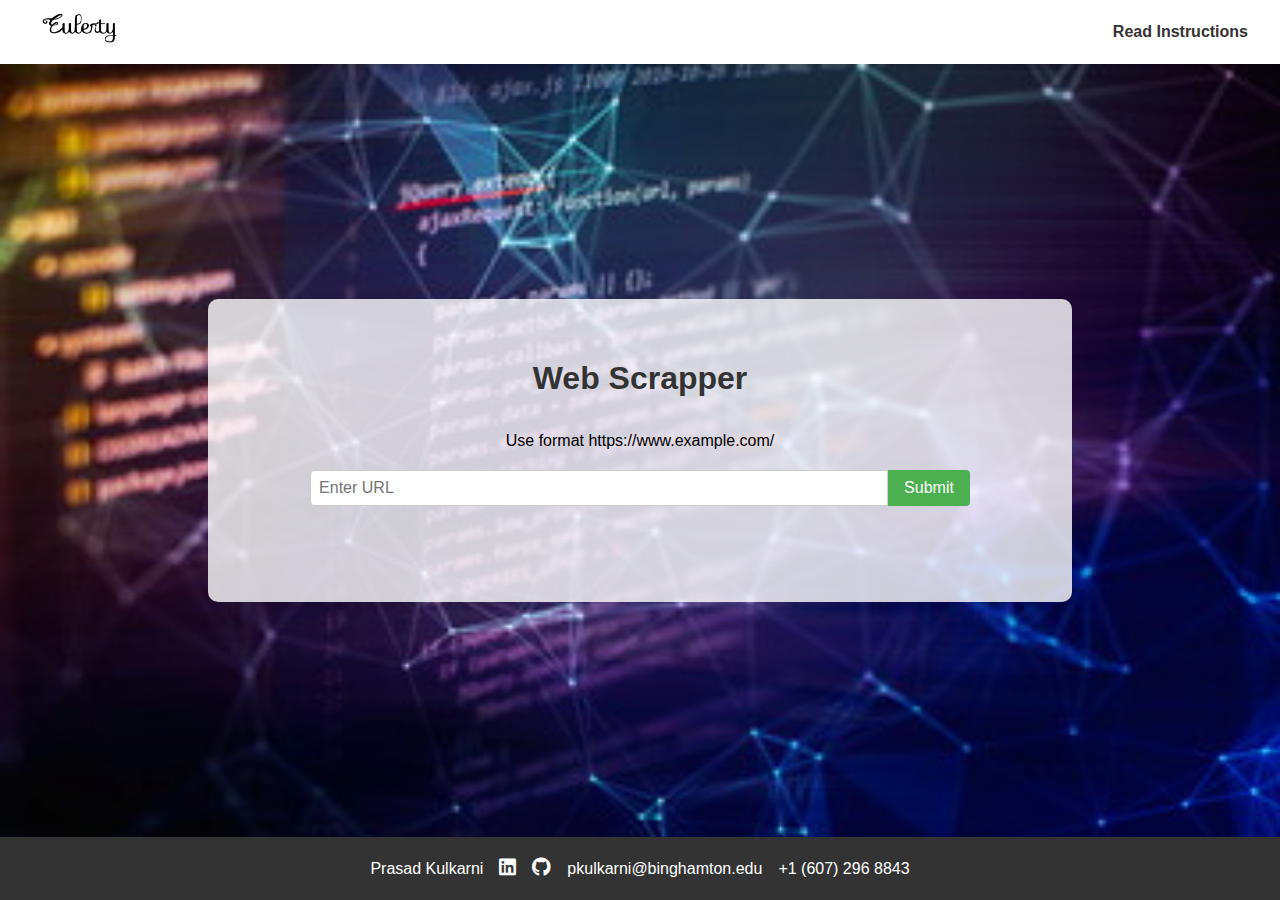
<file: src/main/webapp/index.html>
<!DOCTYPE html>
<html lang="en">
<head>
    <meta charset="UTF-8">
    <meta name="viewport" content="width=device-width, initial-scale=1.0">
    <title>Eulerity Take-Home Challenge</title>
    <link rel="stylesheet" href="styles.css">
    <link rel="stylesheet" href="index.css">
    <link rel="stylesheet" href="https://cdnjs.cloudflare.com/ajax/libs/font-awesome/6.0.0-beta3/css/all.min.css">
</head>
<body>
    <nav class="navbar">
        <div class="navbar-logo">
            <img src="./Images/Eulerity-Logo.png" alt="Eulerity Logo" class="logo">
        </div>
        <ul class="navbar-links">
            <li><a href="instructions.html">Read Instructions</a></li>
        </ul>
    </nav>
    <div class="main-content">
        <div class="main-background">
            <main>
                <h1>Web Scrapper</h1>
                <p>Use format https://www.example.com/</p>
                <div class="input-container">
                    <input type="text" name="url" placeholder="Enter URL">
                    <button type="button">Submit</button>
                </div>
                <p id="error-message" style="color: red; display: none;">Please use a valid URL</p>
                <ul class="results"></ul>
            </main>
        </div>
    </div>
    <footer>
        <div class="footer-content">
            <span>Prasad Kulkarni</span>
            <a href="https://www.linkedin.com/in/prasadkulkarni2714/" target="_blank" rel="noopener noreferrer"><i class="fab fa-linkedin"></i></a>
            <a href="https://github.com/iampk14" target="_blank" rel="noopener noreferrer"><i class="fab fa-github"></i></a>
            <span>pkulkarni@binghamton.edu</span>
            <span>+1 (607) 296 8843</span>
        </div>
    </footer>
    <div id="loading" style="display: none;">
        <div class="spinner"></div>
        <p>Scraping in progress...</p>
    </div>
    <script src="script.js"></script>
</body>
</html>
</file>
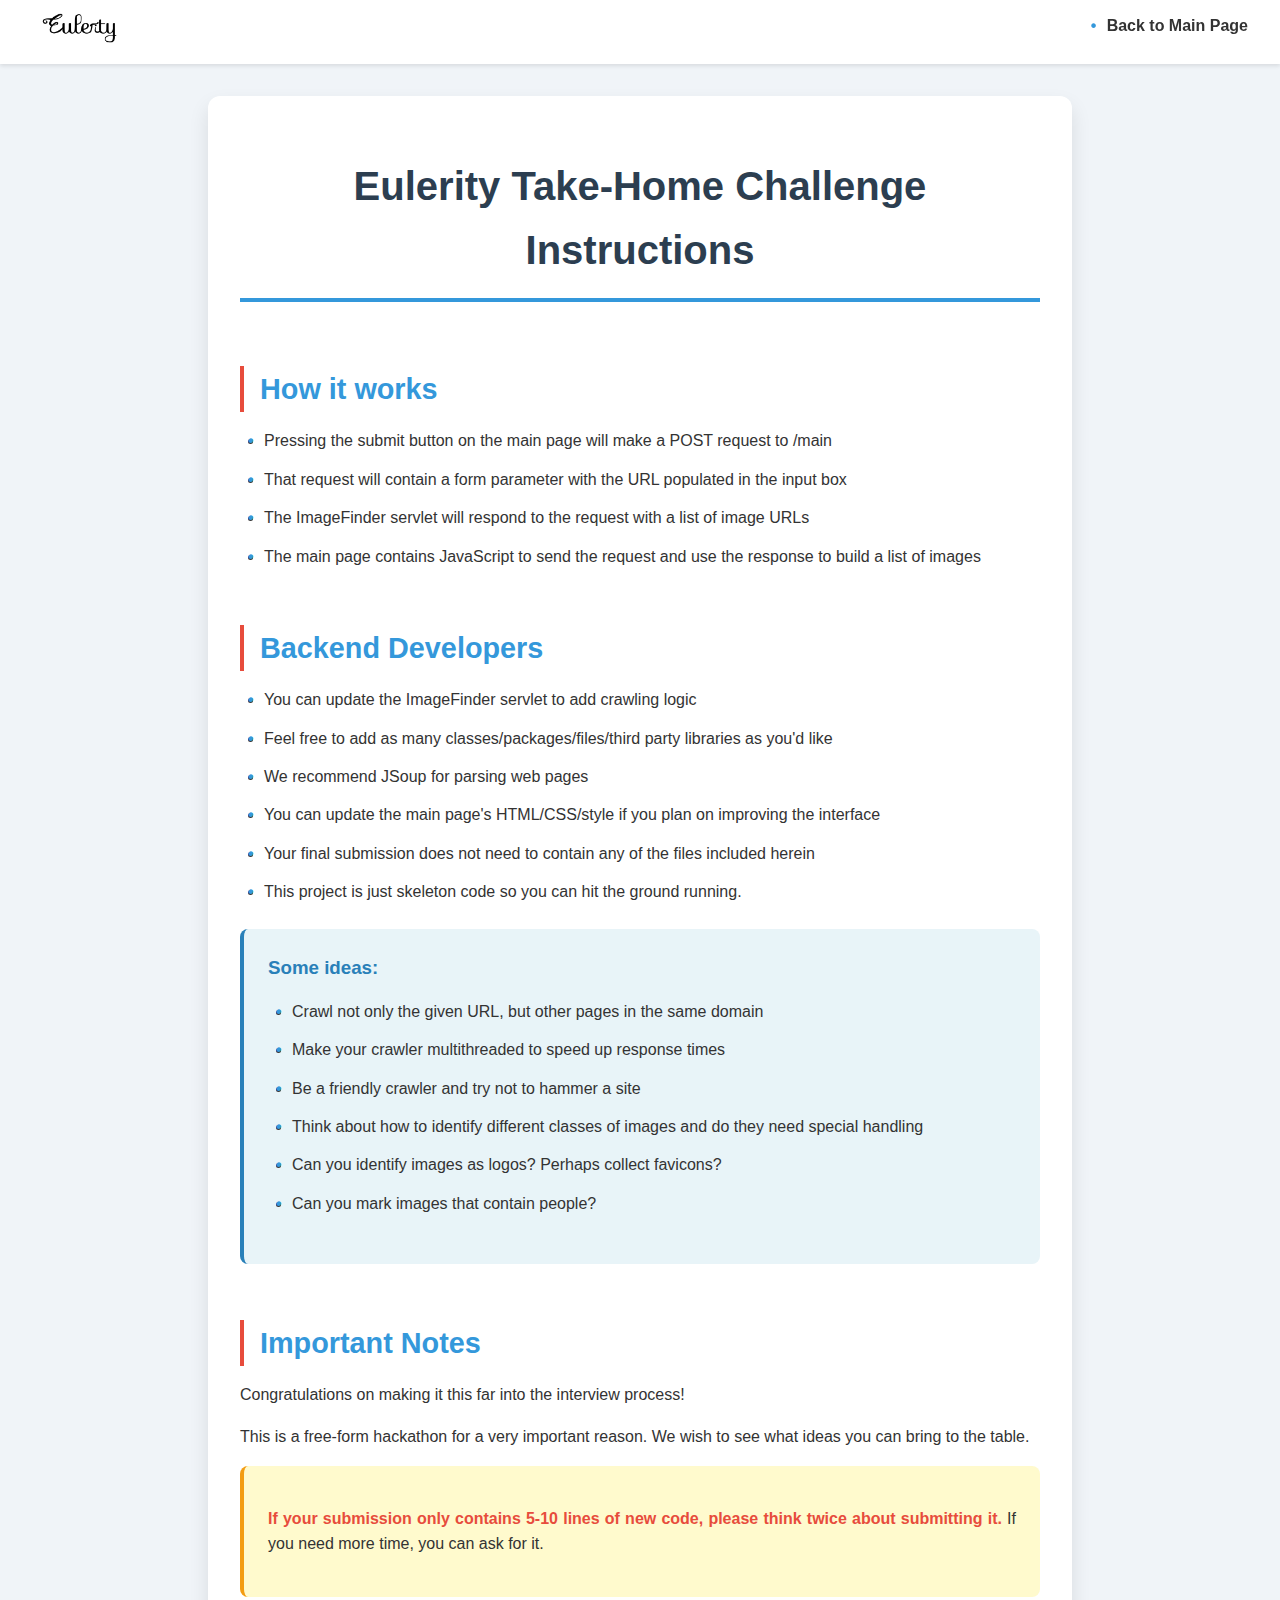
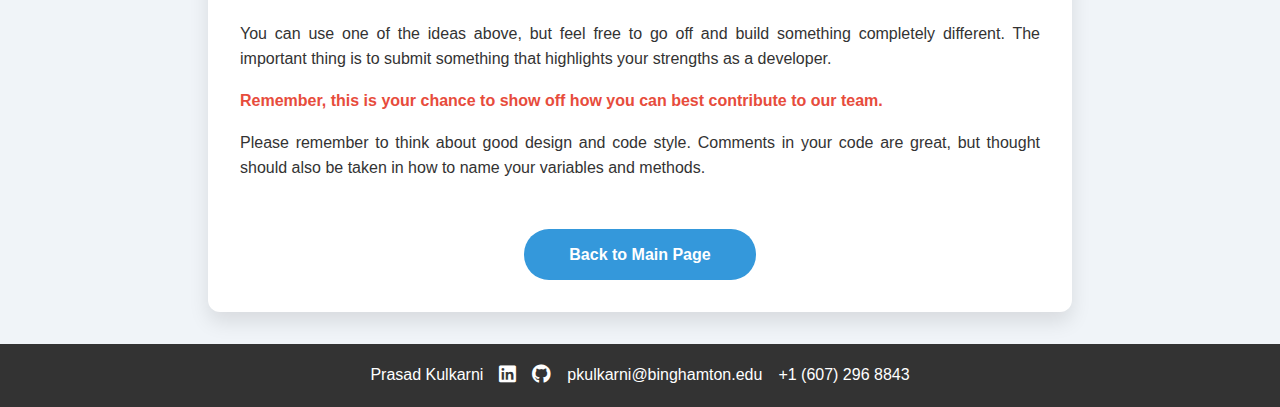
<file: src/main/webapp/instructions.html>
<!DOCTYPE html>
<html lang="en">
<head>
    <meta charset="UTF-8">
    <meta name="viewport" content="width=device-width, initial-scale=1.0">
    <title>Challenge Instructions - Eulerity Take-Home Challenge</title>
    <link rel="stylesheet" href="styles.css">
    <link rel="stylesheet" href="instructions.css">
    <link rel="stylesheet" href="https://cdnjs.cloudflare.com/ajax/libs/font-awesome/6.0.0-beta3/css/all.min.css">
</head>
<body>
    <nav class="navbar">
        <div class="navbar-logo">
            <img src="./Images/Eulerity-Logo.png" alt="Eulerity Logo" class="logo">
        </div>
        <ul class="navbar-links">
            <li><a href="index.html">Back to Main Page</a></li>
        </ul>
    </nav>
    <div class="main-content">
        <h1>Eulerity Take-Home Challenge Instructions</h1>

        <section>
            <h2>How it works</h2>
            <ul>
                <li>Pressing the submit button on the main page will make a POST request to /main</li>
                <li>That request will contain a form parameter with the URL populated in the input box</li>
                <li>The ImageFinder servlet will respond to the request with a list of image URLs</li>
                <li>The main page contains JavaScript to send the request and use the response to build a list of images</li>
            </ul>
        </section>

        <section>
            <h2>Backend Developers</h2>
            <ul>
                <li>You can update the ImageFinder servlet to add crawling logic</li>
                <li>Feel free to add as many classes/packages/files/third party libraries as you'd like</li>
                <li>We recommend JSoup for parsing web pages</li>
                <li>You can update the main page's HTML/CSS/style if you plan on improving the interface</li>
                <li>Your final submission does not need to contain any of the files included herein</li>
                <li>This project is just skeleton code so you can hit the ground running.</li>
            </ul>
        </section>

        <section class="idea-list">
            <h3>Some ideas:</h3>
            <ul>
                <li>Crawl not only the given URL, but other pages in the same domain</li>
                <li>Make your crawler multithreaded to speed up response times</li>
                <li>Be a friendly crawler and try not to hammer a site</li>
                <li>Think about how to identify different classes of images and do they need special handling</li>
                <li>Can you identify images as logos? Perhaps collect favicons?</li>
                <li>Can you mark images that contain people?</li>
            </ul>
        </section>

        <section>
            <h2>Important Notes</h2>
            <p>Congratulations on making it this far into the interview process!</p>
            <p>This is a free-form hackathon for a very important reason. We wish to see what ideas you can bring to the table.</p>
            <div class="highlight">
                <p><strong>If your submission only contains 5-10 lines of new code, please think twice about submitting it.</strong> If you need more time, you can ask for it.</p>
            </div>
            <p>You can use one of the ideas above, but feel free to go off and build something completely different. The important thing is to submit something that highlights your strengths as a developer.</p>
            <p><strong>Remember, this is your chance to show off how you can best contribute to our team.</strong></p>
            <p>Please remember to think about good design and code style. Comments in your code are great, but thought should also be taken in how to name your variables and methods.</p>
        </section>

        <a href="index.html" class="back-link">Back to Main Page</a>
    </div>
    <footer>
        <div class="footer-content">
            <span>Prasad Kulkarni</span>
            <a href="https://www.linkedin.com/in/prasadkulkarni2714/" target="_blank" rel="noopener noreferrer"><i class="fab fa-linkedin"></i></a>
            <a href="https://github.com/iampk14" target="_blank" rel="noopener noreferrer"><i class="fab fa-github"></i></a>
            <span>pkulkarni@binghamton.edu</span>
            <span>+1 (607) 296 8843</span>
        </div>
    </footer>
</body>
</html>
</file>
<file: src/main/webapp/styles.css>
html, body {
    height: 100%;
    margin: 0;
    padding: 0;
}

body {
    display: flex;
    flex-direction: column;
    font-family: Arial, sans-serif;
    line-height: 1.6;
}

.navbar {
    background-color: #ffffff;
    box-shadow: 0 2px 4px rgba(0, 0, 0, 0.1);
    display: flex;
    justify-content: space-between;
    align-items: center;
    padding: 0.5rem 2rem;
    position: sticky;
    top: 0;
    z-index: 1000;
}

.navbar-logo img {
    height: 40px;
}

.navbar-links {
    list-style-type: none;
    display: flex;
    margin: 0;
    padding: 0;
}

.navbar-links li {
    margin-left: 1rem;
}

.navbar-links a {
    text-decoration: none;
    color: #333;
    font-weight: bold;
    transition: color 0.3s;
}

.navbar-links a:hover {
    color: #4CAF50;
}

.main-content {
    flex: 1;
    display: flex;
    flex-direction: column;
}

footer {
    background-color: #333;
    color: white;
    padding: 1rem;
}

.footer-content {
    display: flex;
    justify-content: center;
    align-items: center;
    flex-wrap: wrap;
    gap: 1rem;
}

.footer-content a {
    color: white;
    text-decoration: none;
    font-size: 1.2rem;
}

.footer-content a:hover {
    color: #4CAF50;
}

@media (max-width: 768px) {
    .navbar {
        flex-direction: column;
        padding: 1rem;
    }

    .navbar-logo {
        margin-bottom: 1rem;
    }

    .navbar-links {
        flex-direction: column;
        align-items: center;
    }

    .navbar-links li {
        margin: 0.5rem 0;
    }

    .footer-content {
        flex-direction: column;
        gap: 0.5rem;
    }
}
</file>
<file: src/main/webapp/index.css>
.main-background {
    background-image: url('./Images/background.jpg');
    background-size: cover;
    background-position: center;
    background-repeat: no-repeat;
    flex: 1;
    display: flex;
    align-items: center;
    justify-content: center;
    padding: 3rem;
}

p {
    text-align: center;
    width: 100%; /* Ensure the paragraph takes full width of its container */
    margin: 0 auto; /* Center the paragraph horizontally */
}

/* Add specific styling for the "Use format" paragraph */
main > p:first-of-type {
    margin-bottom: 1rem; /* Add some space below the "Use format" text */
}

#loading {
    position: fixed;
    top: 0;
    left: 0;
    width: 100%;
    height: 100%;
    background-color: rgba(0, 0, 0, 0.5);
    display: flex;
    flex-direction: column;
    justify-content: center;
    align-items: center;
    z-index: 1000;
}

.spinner {
    border: 4px solid #f3f3f3;
    border-top: 4px solid #3498db;
    border-radius: 50%;
    width: 40px;
    height: 40px;
    animation: spin 1s linear infinite;
}

@keyframes spin {
    0% { transform: rotate(0deg); }
    100% { transform: rotate(360deg); }
}

#loading p {
    color: white;
    margin-top: 10px;
}

main {
    background-color: rgba(255, 255, 255, 0.8);
    padding: 2rem;
    border-radius: 10px;
    box-shadow: 0 0 10px rgba(0, 0, 0, 0.1);
    max-width: 800px;
    width: 90%;
    display: flex; /* Add this */
    flex-direction: column; /* Add this */
    align-items: center; /* Add this */
}

.input-container {
    display: flex;
    justify-content: center;
    margin-bottom: 1rem;
    width: 100%; /* Ensure full width */
}

input[type="text"] {
    width: 70%;
    padding: 0.5rem;
    font-size: 1rem;
    border: 1px solid #ccc;
    border-radius: 4px 0 0 4px;
}

button {
    background-color: #4CAF50;
    color: white;
    border: none;
    padding: 0.5rem 1rem;
    font-size: 1rem;
    cursor: pointer;
    transition: background-color 0.3s;
    border-radius: 0 4px 4px 0;
}

button:hover {
    background-color: #45a049;
}

.results {
    display: flex; /* Add this */
    flex-wrap: wrap; /* Add this */
    justify-content: center;
    gap: 1rem;
    margin-top: 2rem;
    padding: 0;
    list-style-type: none;
    width: 100%; /* Ensure full width */
}

h1 {
    text-align: center;
    color: #333;
    margin-bottom: 1.5rem;
    width: 100%; /* Ensure full width */
}

@media (max-width: 768px) {
    .main-background {
        padding: 1rem;
    }

    main {
        padding: 1.5rem;
    }

    input[type="text"] {
        width: 60%;
    }
}
</file>
<file: src/main/webapp/instructions.css>
body {
    background-color: #f0f4f8;
    color: #333;
    font-family: 'Arial', sans-serif;
    line-height: 1.6;
}

.main-content {
    max-width: 800px;
    margin: 2rem auto;
    padding: 2rem;
    background-color: white;
    box-shadow: 0 10px 20px rgba(0, 0, 0, 0.1);
    border-radius: 12px;
}

h1 {
    color: #2c3e50;
    text-align: center;
    font-size: 2.5rem;
    margin-bottom: 2rem;
    padding-bottom: 1rem;
    border-bottom: 4px solid #3498db;
}

h2 {
    color: #3498db;
    font-size: 1.8rem;
    margin-top: 2rem;
    margin-bottom: 1rem;
    padding-left: 1rem;
    border-left: 4px solid #e74c3c;
}

ul {
    padding-left: 1.5rem;
    margin-bottom: 1.5rem;
}

li {
    margin-bottom: 0.8rem;
    position: relative;
}

li::before {
    content: '•';
    color: #3498db;
    font-weight: bold;
    position: absolute;
    left: -1rem;
}

p {
    margin-bottom: 1rem;
    text-align: justify;
}

strong {
    color: #e74c3c;
    font-weight: bold;
}

.highlight {
    background-color: #fffacd;
    padding: 1.5rem;
    border-radius: 8px;
    margin-bottom: 1.5rem;
    border-left: 4px solid #f39c12;
}

.idea-list {
    background-color: #e8f4f8;
    padding: 1.5rem;
    border-radius: 8px;
    margin-bottom: 1.5rem;
    border-left: 4px solid #2980b9;
}

.idea-list h3 {
    color: #2980b9;
    margin-top: 0;
    margin-bottom: 1rem;
}

.back-link {
    display: block;
    width: 200px;
    margin: 2rem auto 0;
    padding: 0.8rem 1rem;
    background-color: #3498db;
    color: white;
    text-decoration: none;
    border-radius: 25px;
    text-align: center;
    font-weight: bold;
    transition: background-color 0.3s, transform 0.3s;
}

.back-link:hover {
    background-color: #2980b9;
    transform: translateY(-3px);
}

@media (max-width: 768px) {
    .main-content {
        margin: 1rem;
        padding: 1.5rem;
    }

    h1 {
        font-size: 2rem;
    }

    h2 {
        font-size: 1.5rem;
    }
}

@media (max-width: 480px) {
    h1 {
        font-size: 1.8rem;
    }

    h2 {
        font-size: 1.3rem;
    }

    .back-link {
        width: 100%;
    }
}
</file>
